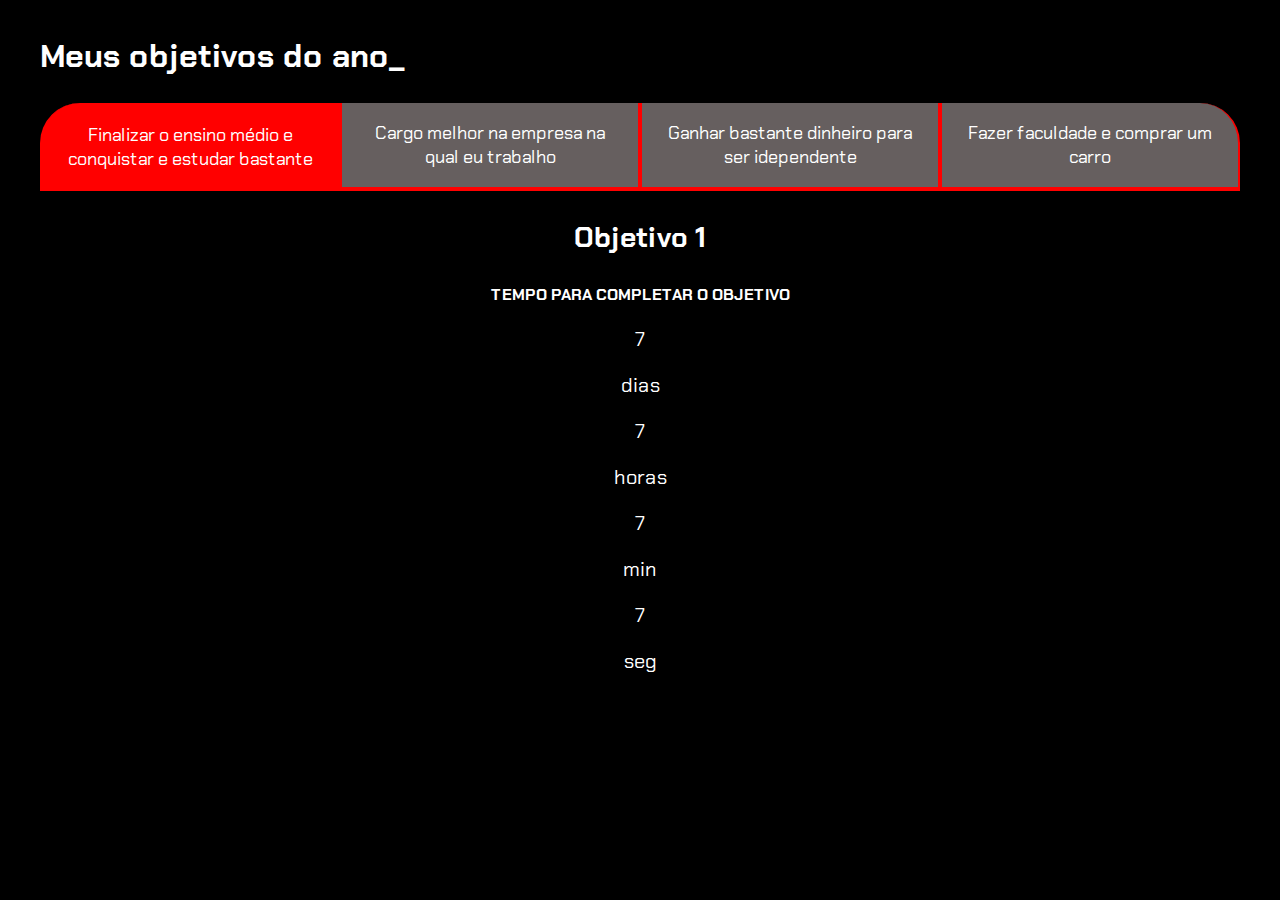
<file: index.html>
<!DOCTYPE html>
<html lang="pt-br">

<head>
    <meta charset="UTF-8">
    <meta name="viewport" content="width=device-width, initial-scale=1.0">
    <title>Meus objetivos do ano</title>
    <link rel="stylesheet" href="style.css">
</head>

<body>
    <section class="conteudo-principal">
        <h2 class="titulo-principal">Meus objetivos do ano<span>_</span></h2>
        <div class="conteudo">
            <div class="botoes">
                <button class="botao ativo">Finalizar o ensino médio e conquistar e estudar bastante</button>
                <button class="botao">Cargo melhor na empresa na qual eu trabalho</button>
                <button class="botao">Ganhar bastante dinheiro para ser idependente</button>
                <button class="botao">Fazer faculdade e comprar um carro</button>
            </div>
            <div class="abas-texto">
                <div class="aba-conteudo ativo">
                    <h3 class="aba-conteudo-titulo-principal">Objetivo 1</h3>
                    <h4 class="aba-conteudo-titulo-secundario">Tempo para completar o objetivo</h4>
                    <div class="contador">
                        <div class="contador-digito">
                            <p class="contador-digito-numero" id="dias0">7</p>
                            <p class="contador-digito-texto">dias</p>
                        </div>
                        <div class="contador-digito">
                            <p class="contador-digito-numero" id="horas0">7</p>
                            <p class="contador-digito-texto">horas</p>
                        </div>
                        <div class="contador-digito">
                            <p class="contador-digito-numero" id="min0">7</p>
                            <p class="contador-digito-texto">min</p>
                        </div>
                        <div class="contador-digito">
                            <p class="contador-digito-numero" id="seg0">7</p>
                            <p class="contador-digito-texto">seg</p>
                        </div>
                    </div>
                </div>
                <div class="aba-conteudo">
                    <h3 class="aba-conteudo-titulo-principal">Objetivo 2</h3>
                    <h4 class="aba-conteudo-titulo-secundario">Tempo para completar o objetivo</h4>
                    <div class="contador">
                        <div class="contador-digito">
                            <p class="contador-digito-numero" id="dias1">7</p>
                            <p class="contador-digito-texto">dias</p>
                        </div>
                        <div class="contador-digito">
                            <p class="contador-digito-numero" id="horas1">7</p>
                            <p class="contador-digito-texto">horas</p>
                        </div>
                        <div class="contador-digito">
                            <p class="contador-digito-numero" id="min1">7</p>
                            <p class="contador-digito-texto">min</p>
                        </div>
                        <div class="contador-digito">
                            <p class="contador-digito-numero" id="seg1">7</p>
                            <p class="contador-digito-texto">seg</p>
                        </div>
                    </div>
                </div>
                <div class="aba-conteudo">
                    <h3 class="aba-conteudo-titulo-principal">Objetivo 3</h3>
                    <h4 class="aba-conteudo-titulo-secundario">Tempo para completar o objetivo</h4>
                    <div class="contador">
                        <div class="contador-digito">
                            <p class="contador-digito-numero" id="dias0">7</p>
                            <p class="contador-digito-texto">dias</p>
                        </div>
                        <div class="contador-digito">
                            <p class="contador-digito-numero" id="horas2">7</p>
                            <p class="contador-digito-texto">horas</p>
                        </div>
                        <div class="contador-digito">
                            <p class="contador-digito-numero" id="min2">7</p>
                            <p class="contador-digito-texto">min</p>
                        </div>
                        <div class="contador-digito">
                            <p class="contador-digito-numero" id="seg2">7</p>
                            <p class="contador-digito-texto">seg</p>
                        </div>
                    </div>
                </div>
                <div class="aba-conteudo">
                    <h3 class="aba-conteudo-titulo-principal">Objetivo 4</h3>
                    <h4 class="aba-conteudo-titulo-secundario">Tempo para completar o objetivo</h4>
                    <div class="contador">
                        <div class="contador-digito">
                            <p class="contador-digito-numero" id="dias3">7</p>
                            <p class="contador-digito-texto">dias</p>
                        </div>
                        <div class="contador-digito">
                            <p class="contador-digito-numero" id="horas3">7</p>
                            <p class="contador-digito-texto">horas</p>
                        </div>
                        <div class="contador-digito">
                            <p class="contador-digito-numero" id="min3">7</p>
                            <p class="contador-digito-texto">min</p>
                        </div>
                        <div class="contador-digito">
                            <p class="contador-digito-numero" id="seg3">7</p>
                            <p class="contador-digito-texto">seg</p>
                        </div>
                    </div>
                </div>
            </div>
        </div>
        <script src="main.js"></script>
    </section>
</body>

</html>
</file>
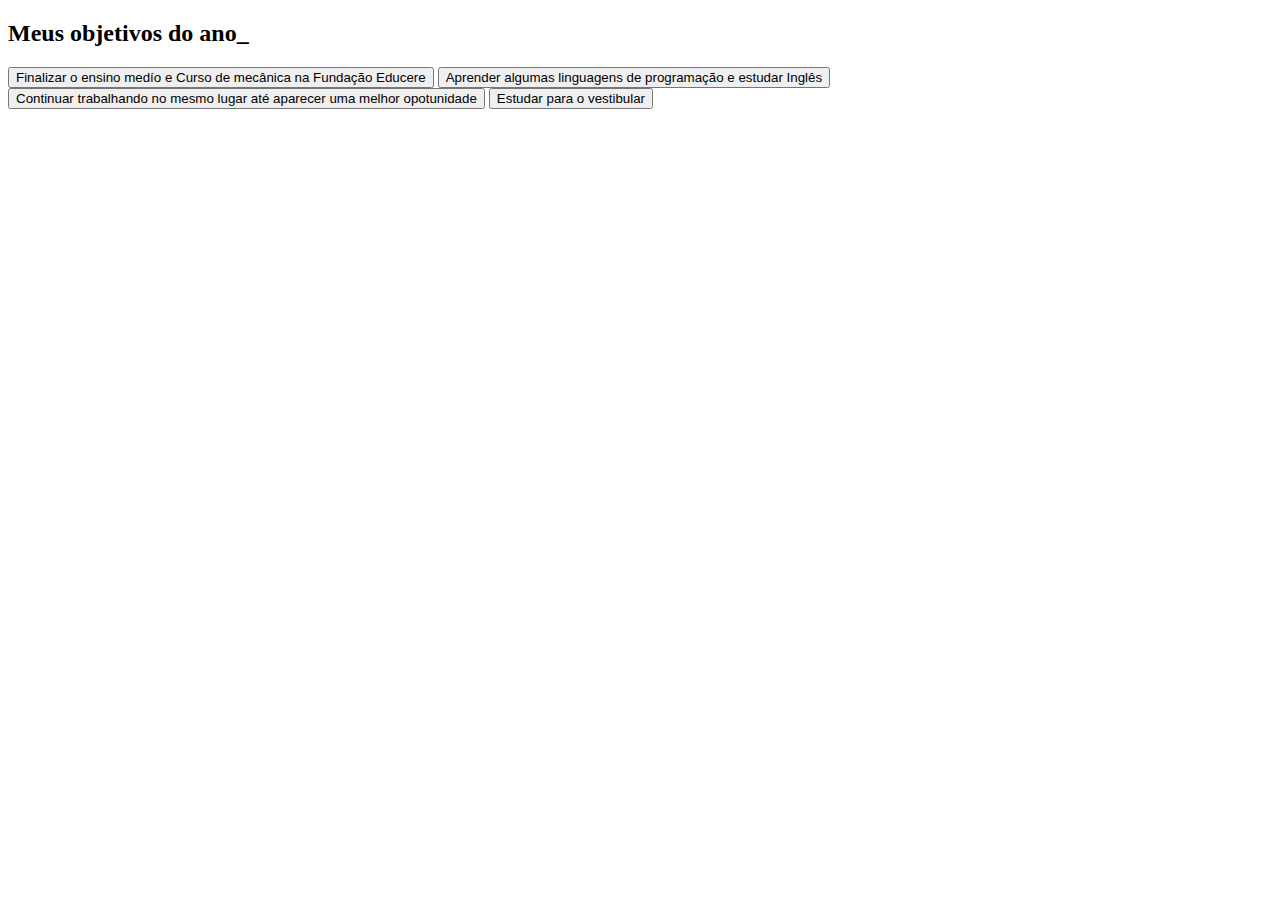
<file: VSCode3D-main/index.html>
<!DOCTYPE html>
<html lang="pt-br">

<head>
    <meta charset="UTF-8">
    <meta name="viewport" content="width=device-width, initial-scale=1.0">
    <title>Meus objetivos do ano</title>
    <link rel="stylesheet" href="style.css">
</head>

<body>
    <section class="conteudo-principal">
        <h2 class="titulo-principal">Meus objetivos do ano<span>_</span></h2>
        <div class="botoes">
            <button class="botao">Finalizar o ensino medío e Curso de mecânica na Fundação Educere</button>
            <button class="botao">Aprender algumas linguagens de programação e estudar Inglês</button>
            <button class="botao">Continuar trabalhando no mesmo lugar até aparecer uma melhor opotunidade</button>
            <button class="botao">Estudar para o vestibular</button>
        </div>
    </section>
</body>
</html>
</file>
<file: style.css>
@import url('https://fonts.googleapis.com/css2?family=Chakra+Petch:wght@400;700&display=swap');
:root {
--cor-de-fundo: #000000;
--roxo: #ff0000;
--branco: #FFFFFF;
--botao-ativo: #ff0000;
--botao-inativo: rgb(102, 95, 95);
--texto-fundo: rgba(12, 0, 148, 0.3);
}

body{
    background-color: var(--cor-de-fundo);
    color: var(--branco);
    font-family: "Chakra Petch", sans-serif;
}
.conteudo-principal {
    display: flex;
    flex-direction: column;
    justify-content: center;
    align-items: center;
    max-width: 1200px;
    width: 100%;
    margin: 0 auto;
}
.titulo-principal{
    text-align: left;
    width: 100%;
    font-size: 32px;
}
.botao{
    font-family: "Chakra Petch",sans-serif;
    background-color: var(--botao-inativo);
    color: var(--branco);
    display: flex;
    justify-content: center;
    padding: 1em;
    font-size: 18px;
    align-items: center;
    width: 100%;
    border-bottom: 4px solid var(--botao-ativo);
    border-left: 2px solid var(--botao-ativo);
    border-right: 2px solid var(--botao-ativo);
    border-top: none;
}

.botao:first-child{
    border-radius: 40px 40px 0 0;
}

.botoes{
    display: block;
}
.botao.ativo{
    background-color: var(--botao-ativo);
    border-bottom: 4px solid var(--verde);
}
.abas-textos{
    background-color: var(--texto-fundo);
    padding: 40px;
    border-radius: 0 0 40px 40px;
}
.aba-conteudo.ativo{
    display:block;
}
.aba-conteudo{
    display: none;
}
.aba-conteudo-titulo-principal{
    font-size: 28px;
    text-align: center;
}
.aba-conteudo-titulo-secundario{
    text-align: center;
    color: var(--verde);
    text-transform: uppercase;
}
@media screen and (min-width: 768px) {
    .botoes {
        display: flex;
    }

    .botao:first-child {
        border-radius: 40px 0 0 0;
    }

    .botao:last-child {
        border-radius: 0 40px 0 0;
    }
}
.contador{
    font-size: 20px;
    text-align: center;
}

.contador-digital{
    padding: 16px;
    text-align: center;
    min-width: wrap;
}
</file>
<file: VSCode3D-main/style.css>
:root{
    --cor-de-fundo: #1e1e1e;
    --vere: #6fff57;
    --branco: #ffffff;
    --botao-ativo: #3a375e;
    --botao-inativo: rgba(5, 55, 94, 0.5);
    --texto-fundo: rgba(58, 55, 94, 0.3);

}
</file>
